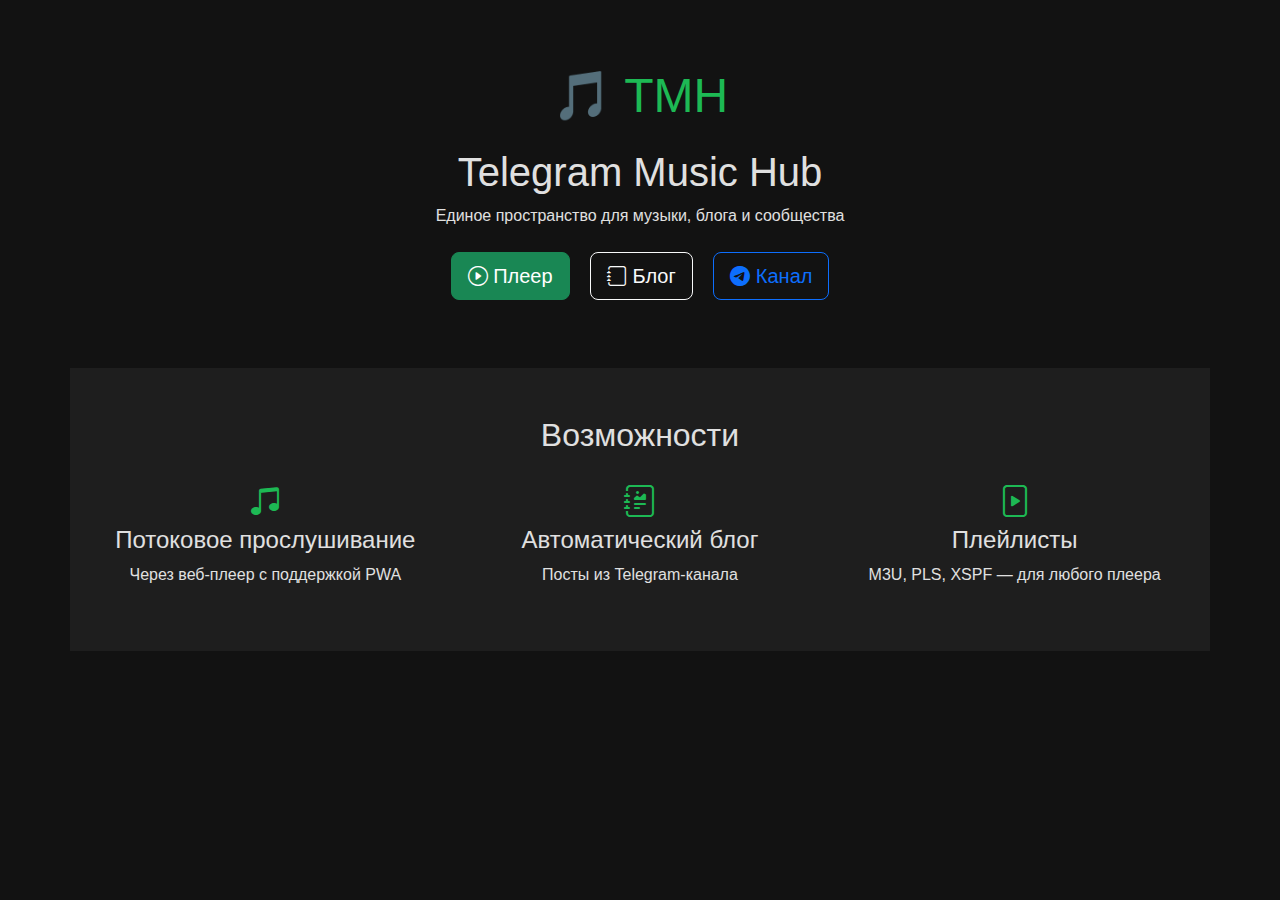
<file: tmh/index.html>
<!DOCTYPE html>
<html lang="ru">
<head>
    <meta charset="UTF-8">
    <meta name="viewport" content="width=device-width, initial-scale=1.0">
    <title>Telegram Music Hub by TCSE</title>
    <link href="https://cdn.jsdelivr.net/npm/bootstrap@5.3.0/dist/css/bootstrap.min.css" rel="stylesheet">
    <link href="https://cdn.jsdelivr.net/npm/bootstrap-icons@1.10.0/font/bootstrap-icons.css" rel="stylesheet">
    <style>
        body {
            background: #121212;
            color: #e0e0e0;
            font-family: 'Segoe UI', sans-serif;
        }
        .hero {
            padding: 60px 20px;
            text-align: center;
        }
        .logo {
            font-size: 3rem;
            color: #1DB954;
            margin-bottom: 1rem;
        }
        .btn {
            margin: 0.5rem;
        }
        .features {
            padding: 40px 20px;
            background: #1e1e1e;
        }
    </style>
</head>
<body>
    <div class="hero">
        <div class="logo">🎵 TMH</div>
        <h1>Telegram Music Hub</h1>
        <p>Единое пространство для музыки, блога и сообщества</p>
        <div>
            <a href="player.html" class="btn btn-success btn-lg"><i class="bi bi-play-circle"></i> Плеер</a>
            <a href="blog.html" class="btn btn-outline-light btn-lg"><i class="bi bi-journal"></i> Блог</a>
            <a href="https://t.me/streetepic" class="btn btn-outline-primary btn-lg" target="_blank"><i class="bi bi-telegram"></i> Канал</a>
        </div>
    </div>

    <div class="features container py-5">
        <h2 class="text-center mb-4">Возможности</h2>
        <div class="row text-center">
            <div class="col-md-4">
                <i class="bi bi-music-note-beamed" style="font-size: 2rem; color: #1DB954;"></i>
                <h4>Потоковое прослушивание</h4>
                <p>Через веб-плеер с поддержкой PWA</p>
            </div>
            <div class="col-md-4">
                <i class="bi bi-journal-richtext" style="font-size: 2rem; color: #1DB954;"></i>
                <h4>Автоматический блог</h4>
                <p>Посты из Telegram-канала</p>
            </div>
            <div class="col-md-4">
                <i class="bi bi-file-play" style="font-size: 2rem; color: #1DB954;"></i>
                <h4>Плейлисты</h4>
                <p>M3U, PLS, XSPF — для любого плеера</p>
            </div>
        </div>
    </div>
</body>
</html>
</file>
